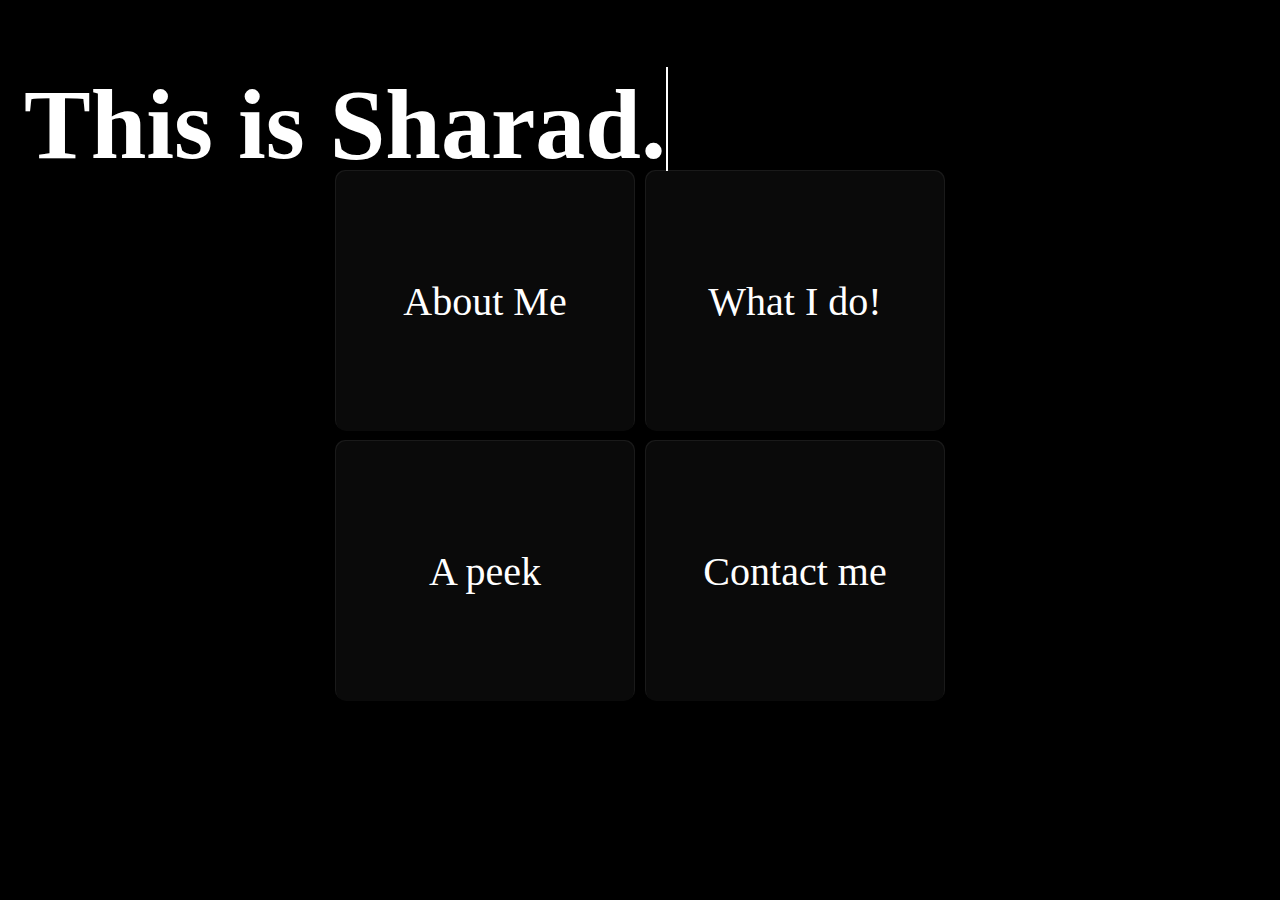
<file: index.html>
<!DOCTYPE html>

<html lang="en">
    <head>
        <link href="https://cdn.jsdelivr.net/npm/bootstrap@5.2.3/dist/css/bootstrap.min.css" rel="stylesheet" integrity="sha384-rbsA2VBKQhggwzxH7pPCaAqO46MgnOM80zW1RWuH61DGLwZJEdK2Kadq2F9CUG65" crossorigin="anonymous">
        <script src="https://cdn.jsdelivr.net/npm/bootstrap@5.2.3/dist/js/bootstrap.bundle.min.js" integrity="sha384-kenU1KFdBIe4zVF0s0G1M5b4hcpxyD9F7jL+jjXkk+Q2h455rYXK/7HAuoJl+0I4" crossorigin="anonymous"></script>
        <script src = "home-effects.js" defer></script>
        <link href="styles.css" rel="stylesheet">
        <meta name="viewport" content="initial-scale=1, width=device-width">
        <meta charset = "UTF-8">
        <title>My Webpage</title>
    </head>
    <body>
        <div class = 'headtext'>
            <h1>This is Sharad.</h1>
        </div>
        <div class = 'mainbody'>
            <ul>
                <li></li>
            </ul>
        </div>

        <div id="cards">
            <div class="card">
                <div class="card-border"></div>
                <a href="aboutme.html" class="card-content card-text">About Me</a>
            </div>
            <div class="card">
                <div class="card-border"></div>
                <a href="do.html" class="card-content card-text">What I do!</a>
            </div>
            <div class="card">
                <div class="card-border"></div>
                <a href="peek.html" class="card-content card-text">A peek</a>
            </div>
            <div class="card">
                <div class="card-border"></div>
                <a href="mailto:kavurisharadchandra@gmail.com" class="card-content card-text">Contact me</a>
            </div>
        </div>

    </body>

</html>
</file>
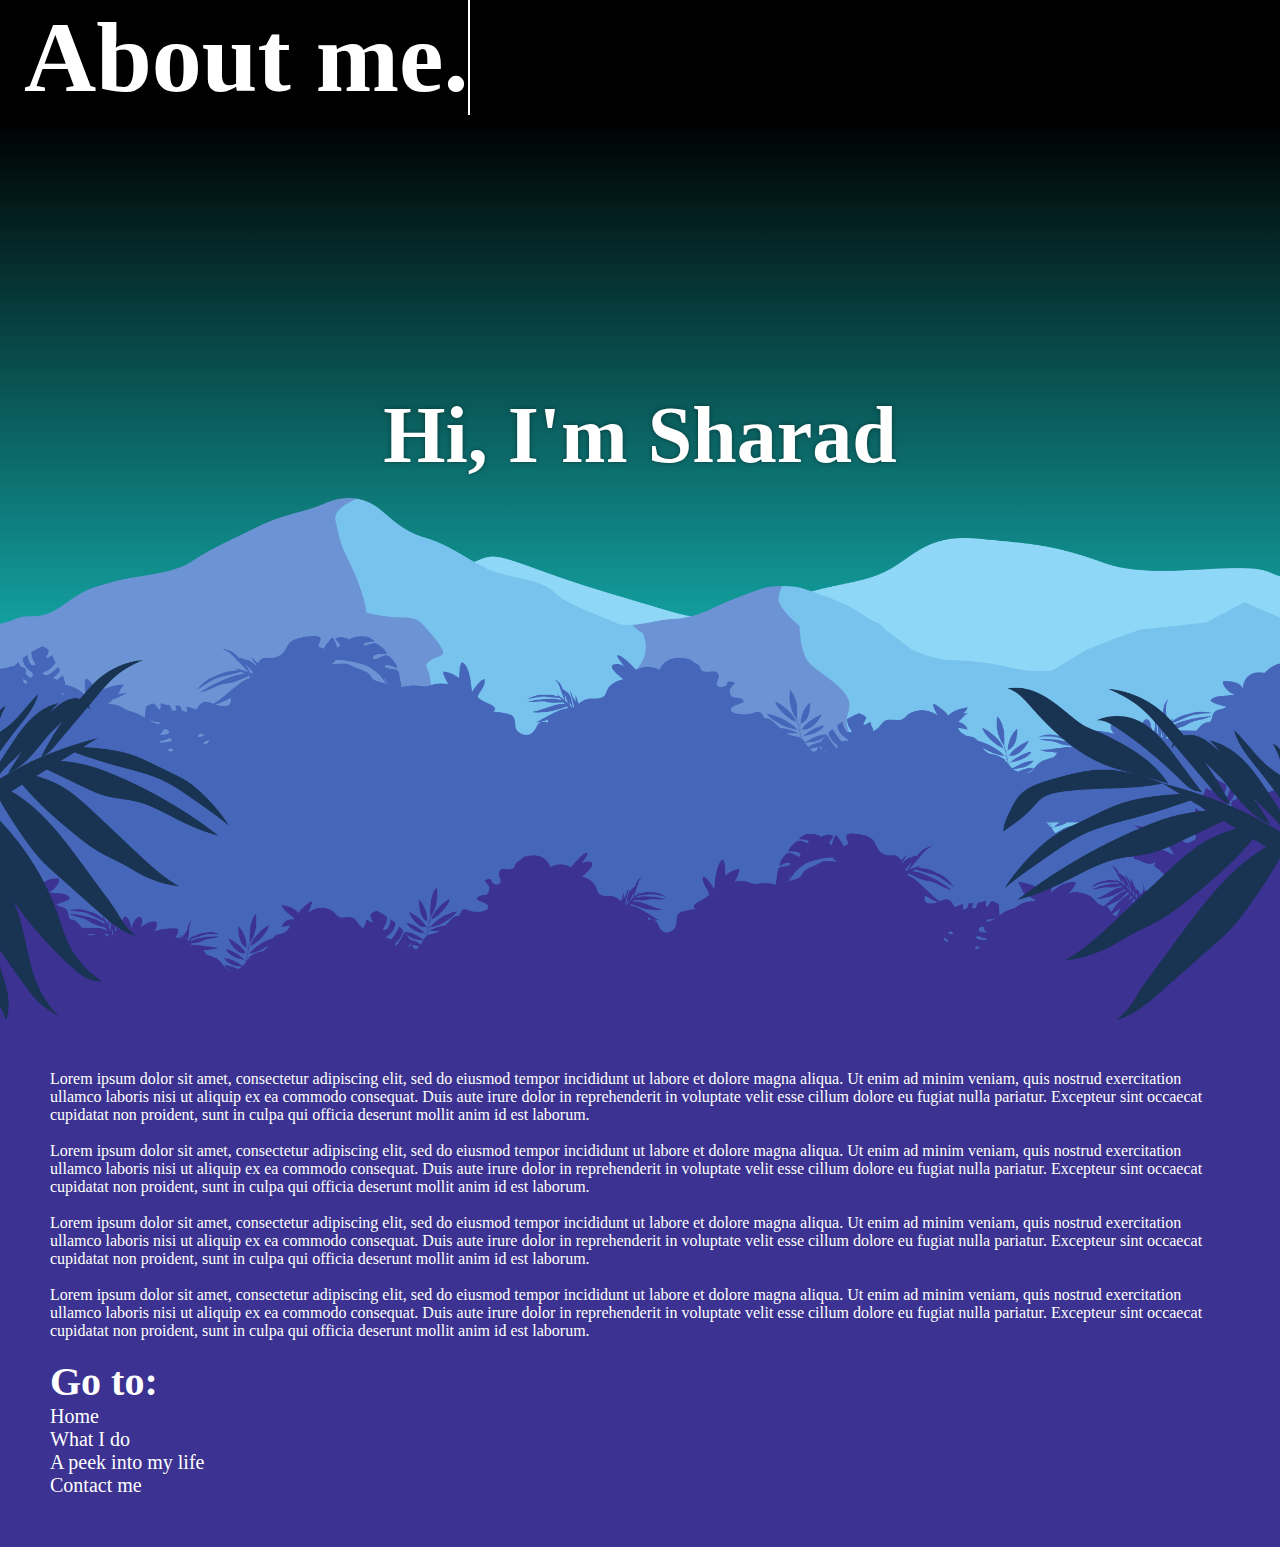
<file: aboutme.html>
<!DOCTYPE html>

<html lang="zxx">

    <head>
        <link href="https://cdn.jsdelivr.net/npm/bootstrap@5.2.3/dist/css/bootstrap.min.css" rel="stylesheet" integrity="sha384-rbsA2VBKQhggwzxH7pPCaAqO46MgnOM80zW1RWuH61DGLwZJEdK2Kadq2F9CUG65" crossorigin="anonymous">
        <script src="https://cdn.jsdelivr.net/npm/bootstrap@5.2.3/dist/js/bootstrap.bundle.min.js" integrity="sha384-kenU1KFdBIe4zVF0s0G1M5b4hcpxyD9F7jL+jjXkk+Q2h455rYXK/7HAuoJl+0I4" crossorigin="anonymous"></script>
        <script src = "me-effects.js" defer></script>
        <link href="mestyles.css" rel="stylesheet">
        <meta name="viewport" content="initial-scale=1, width=device-width">
        <meta charset = "UTF-8">
        <title>About me</title>
    </head>

    <body>
        <div class = "heading">
            <h1 class="text">About me.</h1>
        </div>
        <div id = "info-cards">
            <div></div>
        </div>

        <section class = "home">
            <img src = "assets/mount2.png" class = "mount2" alt = "Mount 2">
            <img src = "assets/mount1.png" class = "mount1" alt = "Mount 1">
            <img src = "assets/bush2.png" class = "bush2" alt = "Bush 2">

            <h2 class="parallax position-absolute top-35 start-50 translate-middle text-white">Hi, I'm Sharad</h2>

            <img src = "assets/bush1.png" class = "bush1" alt = "Bush 1">
            <img src = "assets/leaf2.png" class = "leaf2" alt = "Leaf 2">
            <img src = "assets/leaf1.png" class = "leaf1" alt = "Leaf 1">
        </section>

        <section class = "about">
            <p>Lorem ipsum dolor sit amet, consectetur adipiscing elit, sed do eiusmod tempor incididunt ut labore et dolore magna aliqua. Ut enim ad minim veniam, quis nostrud exercitation ullamco laboris nisi ut aliquip ex ea commodo consequat. Duis aute irure dolor in reprehenderit in voluptate velit esse cillum dolore eu fugiat nulla pariatur. Excepteur sint occaecat cupidatat non proident, sunt in culpa qui officia deserunt mollit anim id est laborum.</p>
            <br>
            <p>Lorem ipsum dolor sit amet, consectetur adipiscing elit, sed do eiusmod tempor incididunt ut labore et dolore magna aliqua. Ut enim ad minim veniam, quis nostrud exercitation ullamco laboris nisi ut aliquip ex ea commodo consequat. Duis aute irure dolor in reprehenderit in voluptate velit esse cillum dolore eu fugiat nulla pariatur. Excepteur sint occaecat cupidatat non proident, sunt in culpa qui officia deserunt mollit anim id est laborum.</p>
            <br>
            <p>Lorem ipsum dolor sit amet, consectetur adipiscing elit, sed do eiusmod tempor incididunt ut labore et dolore magna aliqua. Ut enim ad minim veniam, quis nostrud exercitation ullamco laboris nisi ut aliquip ex ea commodo consequat. Duis aute irure dolor in reprehenderit in voluptate velit esse cillum dolore eu fugiat nulla pariatur. Excepteur sint occaecat cupidatat non proident, sunt in culpa qui officia deserunt mollit anim id est laborum.</p>
            <br>
            <p>Lorem ipsum dolor sit amet, consectetur adipiscing elit, sed do eiusmod tempor incididunt ut labore et dolore magna aliqua. Ut enim ad minim veniam, quis nostrud exercitation ullamco laboris nisi ut aliquip ex ea commodo consequat. Duis aute irure dolor in reprehenderit in voluptate velit esse cillum dolore eu fugiat nulla pariatur. Excepteur sint occaecat cupidatat non proident, sunt in culpa qui officia deserunt mollit anim id est laborum.</p>
            <br>
            <h2> Go to:</h2>
            <a href = "index.html">Home</a>
            <br>
            <a href = "do.html">What I do</a>
            <br>
            <a href = "peek.html" >A peek into my life</a>
            <br>
            <a href = "mailto:kavurisharadchandra@gmail.com" >Contact me</a>
            <br>

        </section>
    </body>

</html>
</file>
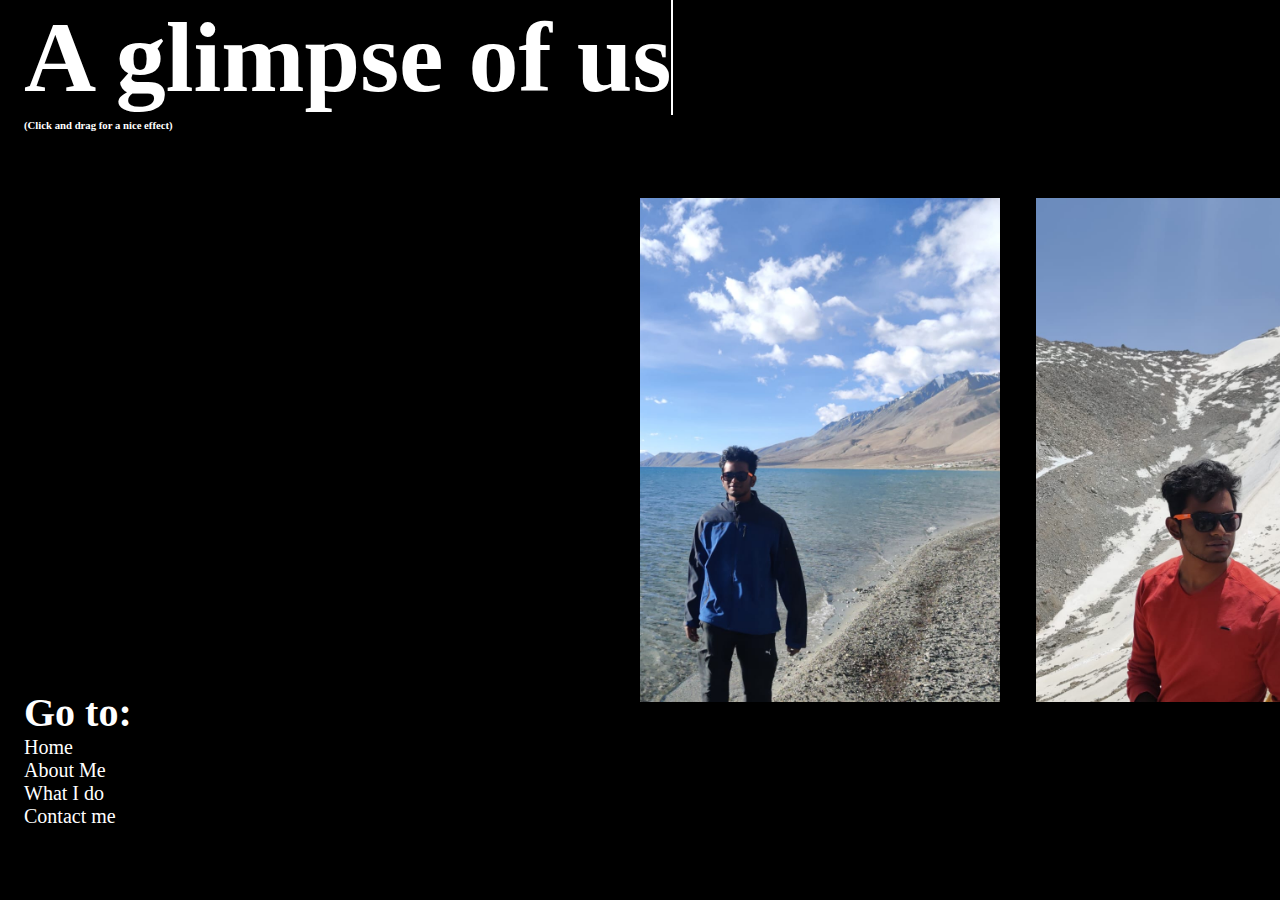
<file: peek.html>
<!DOCTYPE html>

	<html lang="en">
		<head>
			<link rel="stylesheet" href="peekstyles.css">
			<meta name="viewport" content="initial-scale=1, width=device-width">
			<meta charset = "UTF-8">
			<title>peek</title>
		</head>

		<body>
			<div class = 'head'>
				<h1>A glimpse of us</h1>
				<h6 style = "margin-left: 1.5rem">(Click and drag for a nice effect)</h6>
			</div>

			<div id="image-track" data-mouse-down-at = "0" data-prev-percentage = "0">
				<img class="image" src="peek-assets/lake.jpeg" draggable = "false" alt = "Me in front of a lake">
				<img class="image" src="peek-assets/mountain.jpeg" draggable = "false" alt = "Me in front of a mountain range">
				<img class="image" src="peek-assets/desert.jpeg" draggable = "false" alt = "A panaroma of a desert">
				<img class="image" src="peek-assets/aplake.jpeg" draggable = "false" alt = "Me next to a beautiful river">
				<img class="image" src="peek-assets/panaroma.jpeg" draggable = "false" alt = "Me overlooking a breathtaking valley">
				<img class="image" src="peek-assets/mommadog.jpeg" draggable = "false" alt = "A cute dog and her puppy I found on my adventure">
				<img class="image" src="peek-assets/yercaud.jpeg" draggable = "false" alt = "Me in front a beautiful scenery">

			</div>

			<div class = "goto">
				<h1> Go to:</h1>
				<a href = "index.html">Home</a>
				<br>
				<a href = "aboutme.html">About Me</a>
				<br>
				<a href = "do.html" >What I do</a>
				<br>
				<a href = "mailto:kavurisharadchandra@gmail.com" >Contact me</a>
				<br>
			</div>

			<script src="peek-effects.js"></script>
		</body>



	</html>
</file>
<file: styles.css>
:root
{
    --bs-body-bg: rgb(0,0,0);
/*     --card-color: rgb(23,23,23); */
    --card-color: rgb(10,10,10);
}

body
{
    background-color: var(--bs-body-bg);
    height: 100vh;
    margin: 0px;
    /* overflow: hidden; */
    padding: 0px;
}

#cards
{
    display: flex;
    flex-direction: row;
    flex-wrap: wrap;
    gap: 10px;
    /* justify-content: center; Doesn't work because the cards fit inside the box completely, there's no space TO justify. */
    max-width: 610px;
    width: calc(100% - 20px);
    margin: 0 auto;

}

.card
{
    background-color: rgba(255, 255, 255, 0.1);
    /* border: 1px solid rgba(255, 255, 255, 0.1); */
    border-radius: 10px;
    cursor: pointer;
    height: 260px;
    width: 300px;
    position: relative;
}

.card::before,
.card > .card-border
{
    border-radius: inherit;
    content: "";
    height: 100%;
    left: 0px;
    opacity: 0;
    position: absolute;
    top: 0px;
    width: 100%;
    transition: opacity 500ms;
    z-index: 2;
    pointer-events: none;
}

.card::before
{
    background: radial-gradient(
            800px circle at var(--mouse-x) var(--mouse-y),
            rgba(59, 50, 145, 0.3),
            /* rgba(255, 255, 255, 0.1), */
            transparent 40%
        );
    z-index: 3;
}

#cards > .card > .card-border
{
    opacity: 1;
    transition: opacity 500ms;
}

.card > .card-border
{

    background: radial-gradient(
            500px circle at var(--mouse-x) var(--mouse-y),
            rgba(30, 255, 255, 0.5),
            transparent 40%
        );
        opacity: 0;
        position: absolute;
        transition: opacity 500ms;
        z-index: 1;
}

.card:hover > .card-border,
.card:hover::before
{
    opacity: 1;
}


.card > .card-content /* just better practice, makes the code more flexible and resistive to clashes, like a file path with files having same name */
{
    background-color: var(--card-color);
    border-radius: inherit;
    height: calc(100% - 2px);
    margin: 1px;
    width: calc(100% - 2px);
    position: relative;
    opacity: 1;
    z-index: 2;
    display: flex; /* Add this */
    justify-content: center; /* Add this */
    align-items: center; /* Add this */
    height: 100%; /* Add this */
}

.card-link {
    display: inline-block;
    text-decoration: none;
    color: inherit;
}

#cards > .card > .card-text
{
    font-size: 40px;
    font-family: inherit;
    color: white;
    text-decoration: none;
}

.headtext
{
    background-color: black;
    color: white;
    font-family: "PT SANS";
    height: 120px;
}

.headtext > h1
{
    margin-left: 24px; /*1.5rem*/
    font-size: 100px;
    display: inline-block;
    border-right: 2px solid white;
    white-space: nowrap;
    overflow: hidden;
    animation: typing 1.5s steps(15), cursor 2.3s step-end infinite;
}

@keyframes typing {
    from { width: 0; }
    to { width: 15ch; }
}

@keyframes cursor {
    from { border-color: white; }
    50% { border-color: transparent; }
    to {border-color: white;}
}
</file>
<file: mestyles.css>
:root
{
    --bg-color: rgb(20, 20, 20);
}

*{
    margin: 0;
    padding: 0;
    box-sizing: border-box;
    font-family: "PT SANS";
}

body
{
    background-color: var(--bg-color);
    height: 100vh;
    margin: 0px;
    padding: 0px;
}

.heading
{
    background-color: black;
    color: white;
    font-family: "PT SANS";
    height: 120px;
}

.heading > h1 {
    margin-left: 1.5rem;
    font-size: 100px;
    display: inline-block;
    border-right: 2px solid white;
    white-space: nowrap;
    overflow: hidden;
    animation: typing 0.9s steps(9), cursor 1.8s step-end infinite;
}

@keyframes typing {
    from { width: 0; }
    to { width: 8ch; }
}

@keyframes cursor {
    from { border-color: white; }
    50% { border-color: transparent; }
    to {border-color: white;}
}


.home
{
    display: flex;
    height: 100dvh;
    position: relative;
    background: linear-gradient(to top, rgb(30, 255, 255) 10%, rgb(0,0,0) );
    overflow: hidden;
    /* Stops the elements from being shown after they exit the viewport */
}

.home > img
{
    position: absolute;
    bottom: 0;
    width: 100%;
    pointer-events: none;
}

.home > .parallax
{
    position: absolute;
    top: 35%;
    left: 50%;
    transform: translate(-50%, -50%);
    color: white;
    font-size: 80px;
    font-family: inherit;
    text-shadow: 0px 0px 5px rgba(0, 0, 0, 0.4);
}

.about
{
    padding: 50px;
    background: #3B3291;
    color: white;
    z-index: 100;
    position: relative;
}

.about > h2
{
    font-size: 40px;
}

.about > a
{
    font-size: 20px;
    text-decoration: none;
    color: white;
}

.about > a:hover
{
    text-decoration: underline;
}
</file>
<file: peekstyles.css>
*{
    margin: 0;
    padding: 0;
    box-sizing: border-box;
    font-family: "PT SANS";
    color: white;
}

body{
	height: 100vh;
	width: 100vw;
	background-color: black;
	margin: 0rem;
	overflow: hidden;

}

.head
{
    background-color: black;
    color: white;
    font-family: "PT SANS";
    height: 120px;
}

.head > h1 {
    margin-left: 24px; /*1.5rem*/
    font-size: 100px;
    display: inline-block;
    border-right: 2px solid white;
    white-space: nowrap;
    overflow: hidden;
    animation: typing 1.5s steps(15), cursor 2.3s step-end infinite;
}

@keyframes typing {
    from { width: 0; }
    to { width: 15ch; }
}

@keyframes cursor {
    from { border-color: white; }
    50% { border-color: transparent; }
    to {border-color: white;}
}


#image-track > .image
{
	width: 40vmin;
	height: 56vmin;
	object-fit: cover;
	object-position: 100% 50%;
}

#image-track
{
	display: flex;
	gap: 4vmin;
	position: absolute;
	left: 50%;
	top: 50%;
	transform: translate(0, -50%);
}

.goto
{
    padding: 24px;
    margin-top: 5rem;
    margin-bottom: 10rem;
	top: 65%;
	position: absolute;

}

.goto > h1
{

    font-size: 40px;
}

.goto > a
{
    font-size: 20px;
    text-decoration: none;
    color: white;
}

.goto > a:hover
{
    text-decoration: underline;
}
</file>
